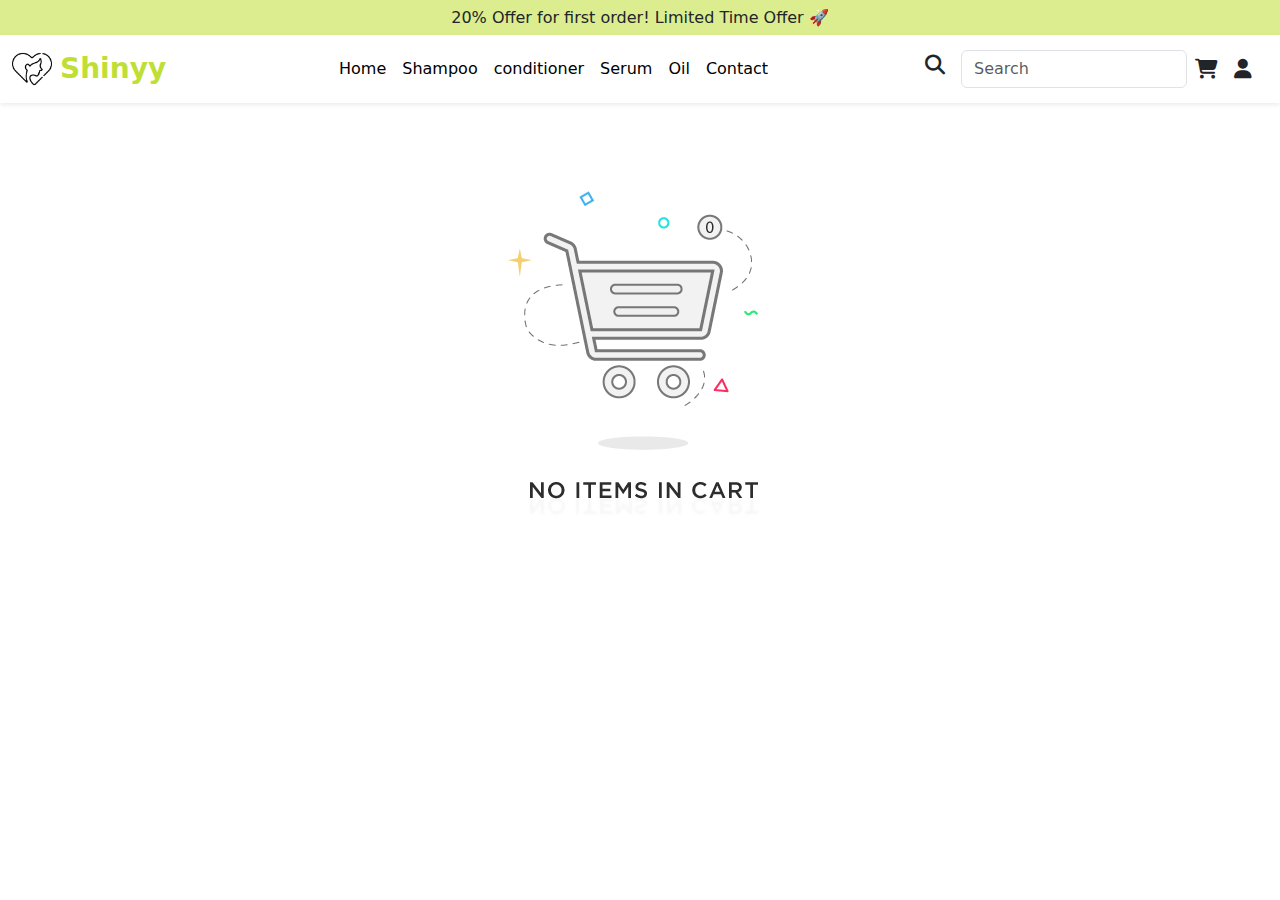
<file: cart.html>
<!DOCTYPE html>
<html lang="en">
<head>
    <meta charset="UTF-8">
    <meta name="viewport" content="width=device-width, initial-scale=1.0">
    <link href="https://cdn.jsdelivr.net/npm/bootstrap@5.3.3/dist/css/bootstrap.min.css" rel="stylesheet" integrity="sha384-QWTKZyjpPEjISv5WaRU9OFeRpok6YctnYmDr5pNlyT2bRjXh0JMhjY6hW+ALEwIH" crossorigin="anonymous">
    <script src="https://cdn.jsdelivr.net/npm/bootstrap@5.3.3/dist/js/bootstrap.bundle.min.js" integrity="sha384-YvpcrYf0tY3lHB60NNkmXc5s9fDVZLESaAA55NDzOxhy9GkcIdslK1eN7N6jIeHz" crossorigin="anonymous"></script>
    <!-- Font Awesome for Icons -->
    <link rel="stylesheet" href="https://cdnjs.cloudflare.com/ajax/libs/font-awesome/6.4.2/css/all.min.css">
    <link rel="stylesheet" href="style.css">
  <!-- Font Awesome 6 Free CDN -->
<link rel="stylesheet" href="https://cdnjs.cloudflare.com/ajax/libs/font-awesome/6.5.1/css/all.min.css">

    <script src="login.js" defer></script>
    <link rel="stylesheet" href="login.css">
   
   
    

</head>
<body>
    <!-- top -->
<header>
    <div> <h6 class="w-100  text-center p-2 m-0" style="background-color: rgba(192, 223, 54, 0.551);">20% Offer for first order! Limited Time Offer 🚀 </h6></div>
  
  <!-- header -->
  <nav class="navbar navbar-expand-lg bg-white shadow-sm py-2" >
    <div  class="container-fluid  d-flex align-items-center">
      
      <!-- logo -->
       <a class="navbar-brand d-flex align-items-center">
        <img src="./womens-day.png" class="img-fluid me-2" style="width:40px; height: auto;">
        <span class=" fw-bold fs-3" >Shinyy</span>
  
       </a>
       <!-- <img src="./womens-day.png" class="img-fluid me-2" style="width:40px;">
          <a class="navbar-brand fw-bold fs-3" href="#">Shiny</a> -->
           
      <button class="navbar-toggler" type="button" data-bs-toggle="collapse" data-bs-target="#navbarSupportedContent" aria-controls="navbarSupportedContent" aria-expanded="false" aria-label="Toggle navigation">
        <span class="navbar-toggler-icon"></span>
      </button>
      <!-- link in header -->
      <div class="collapse navbar-collapse" id="navbarSupportedContent">
        <ul class="navbar-nav mx-auto mb-2 mb-lg-0 d-flex flex-column flex-lg-row align-items-center text-center justify-content-md-start">
          <li class="nav-item ">
            <a class="nav-link active" aria-current="page" href="index.html">Home</a>
          </li>
          <li class="nav-item">
            <a class="nav-link active" aria-current="page" href="shampoo.html">Shampoo</a>
          </li>
          <li class="nav-item">
            <a class="nav-link active" aria-current="page" href="conditioner.html">conditioner</a>
          </li>
          <li class="nav-item">
            <a class="nav-link active" aria-current="page" href="serum.html">Serum</a>
          </li>
          <li class="nav-item">
            <a class="nav-link active" aria-current="page" href="oil.html">Oil</a>
          </li>
          <li class="nav-item">
            <a class="nav-link active" aria-current="page" href="#">Contact</a>
          </li>
       </ul>
        <!-- search button -->
         <div class="d-flex   ">
          <form class="d-flex  justify-content-center w-100 " role="search">
            <a href="#" class="text-dark me-3 fs-5"><i class="fas fa-search"></i></a>
            <input class="form-control me-2" type="search" placeholder="Search" aria-label="Search">
            <!-- <button class="btn btn-outline-dark" type="submit">Search</button> -->
          </form>
          <!-- login wishlist,cart -->
   <div class="d-flex align-items-center mt-2 mt-lg-0 ">
    <!-- <a href="#" class="text-dark me-3 fs-5"><i class="fas fa-heart"></i></a> -->
    <a href="cart.html" class="text-dark me-3 fs-5"><i class="fas fa-shopping-cart"></i></a>
    <a href="#" class="text-dark me-3 fs-5"><i class="fas fa-user" id="cart-icon"></i></a>
   </div>
         </div> 
  </div>
  </div>
  </nav>
  </header>
<!-- user login -->
<div class="notification " id="notification"></div>
<div class="overlay" id="overlay">
  <div class="fullContainer d-flex justify-content-center align-items-center m-5">
  <!-- login form  -->
<div id="login-container" class="">
 <div class="card-body ">
    <button class="close-btn" onclick="closeLogin()">&times;</button>
    <!-- cotainer for sign up -->
  
      <div class="container p-5 d-flex flex-column justify-content-center align-items-center" >
      <!-- tiltle -->
      <div class="row text-center" ><h2 class="card-title fs-5 m-0"id="signupTitle" style="display: none;"> Create an account </h2></div>
  
      <!-- sign up form -->
       <div class="row  m-2 mt-4 w-100 d-flex justify-content-center" >
       <div class="col-12 col-sm-10 col-md-8 col-lg-8" id="sign-up">
          <input type="text" class="input1 w-100 w-sm-75 w-md-50 w-lg-50 mb-3 ps-4"  placeholder="Username" id="username">
          <input type="email" class="input1 w-100 w-sm-75 w-md-50 w-lg-50 mb-3 ps-4"  placeholder="Email" id="email">
         <input type="password" class="input1 w-100 w-sm-75 w-md-50 w-lg-50 mb-3 ps-4 pe-2"  placeholder="Password" id="pass">
           <input type="password" class="input1 w-100 w-sm-75 w-md-50 w-lg-50 mb-3 ps-4 pe-2"  placeholder="Confirm Password" id="passconfirm">
           <p id="signupError" class="error"></p>
          </div>
       </div>
       <!-- sign up buttons -->
         <div class="row d-flex justify-content-center" > <button class="sign " id="sign-up-btn" style="width: 150px;" onclick="signup()">Sign up</button></div>
   <div class="row mt-3 text-center" id="sign-up-text"><h6>Already have an account? <a href="#" id="move" onclick="showsignup()"> Login here</a></h6></div>
   
   <!-- container for login  -->
     <div class="container  p-0 d-flex flex-column justify-content-center align-items-center"  > 
      <div class="row text-center" ><h3 class="card-title fs-2 mt-1"id="loginTitle" style="display: none; color:  rgb(192, 223, 54);"> Welcome! </h3></div>
    
      <div class="row   m-2 mt-4  w-100 d-flex justify-content-center">
        <div class="col-12 col-sm-10 col-md-8 col-lg-8 " id="sign-in" style="display: none;">
          <div class="row text-center mb-3 " ><h5 class="card-title fs-6 fw-normal">Login Into Your Account </h5></div>
        <input type="email" class="input1 w-100 w-sm-75 w-md-50 w-lg-50 mb-3 ps-4 "  placeholder="Email Id" id="loginEmail">
        <input type="password" class="input1 w-100 w-sm-75 w-md-50 w-lg-50 mb-3 ps-4 pe-2"  placeholder=" Password" id="loginPassword">
        <p id="loginError" class="error"></p>
        <div class="row d-flex justify-content-center mt-2" > <button class="sign" id="sign-in-btn" style="width: 150px;" onclick="login()">Login</button></div>
        <div class="row mt-3 text-center" id="sign-in-text"><h6>Don't have an account? <a href="#" id="move2" onclick="showlogin()"> sign up here</a></h6></div>
          </div>
       </div>
  
    </div>
   
  
  
  
  </div>
  </div>
  </div>
</div>
</div>
</div>



  <!-- <div class="d-flex justify-content-center align-items-center">
    <img src="./empty-cart-1.png" class="img-fluid">
  </div> -->
 
<div class="container mt-4"id="Container">
  <h4 class="text-center mt-4 mb-3"> 🛒 My Cart</h4>
  <!-- table -->
  <div class="table-responsive ">
    <table class="table table-bordered text-center" >
<thead class="table-light " >
  <!-- table head -->
<th>#</th>
<th>Product details</th>
<th>Quantity</th>
<th>Total Price</th>
<th>Remove</th>
</thead>
<!-- table body -->
<tbody id="cart-items">
</tbody>

    </table>
  <div id="totalDisplay">
 
</div>
  



  <script src="cart.js"></script>  
</body>
</html>
</file>
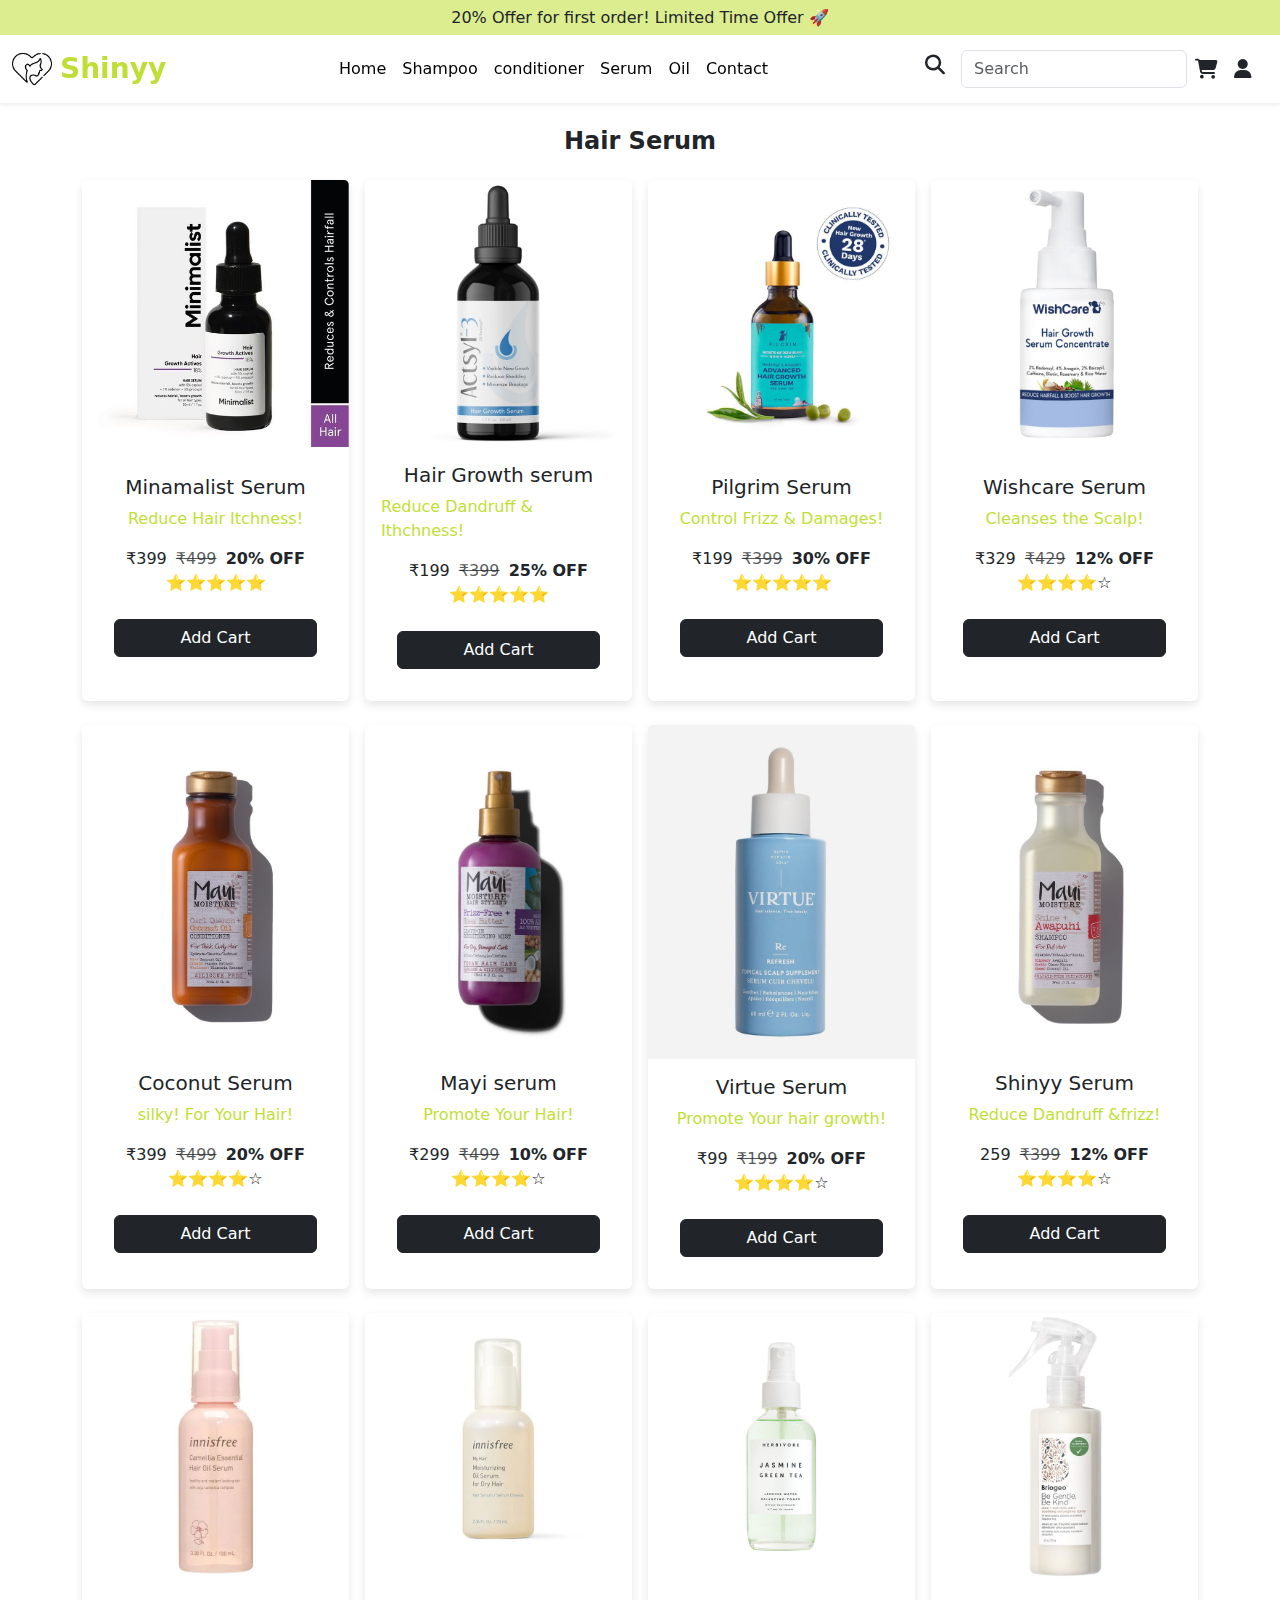
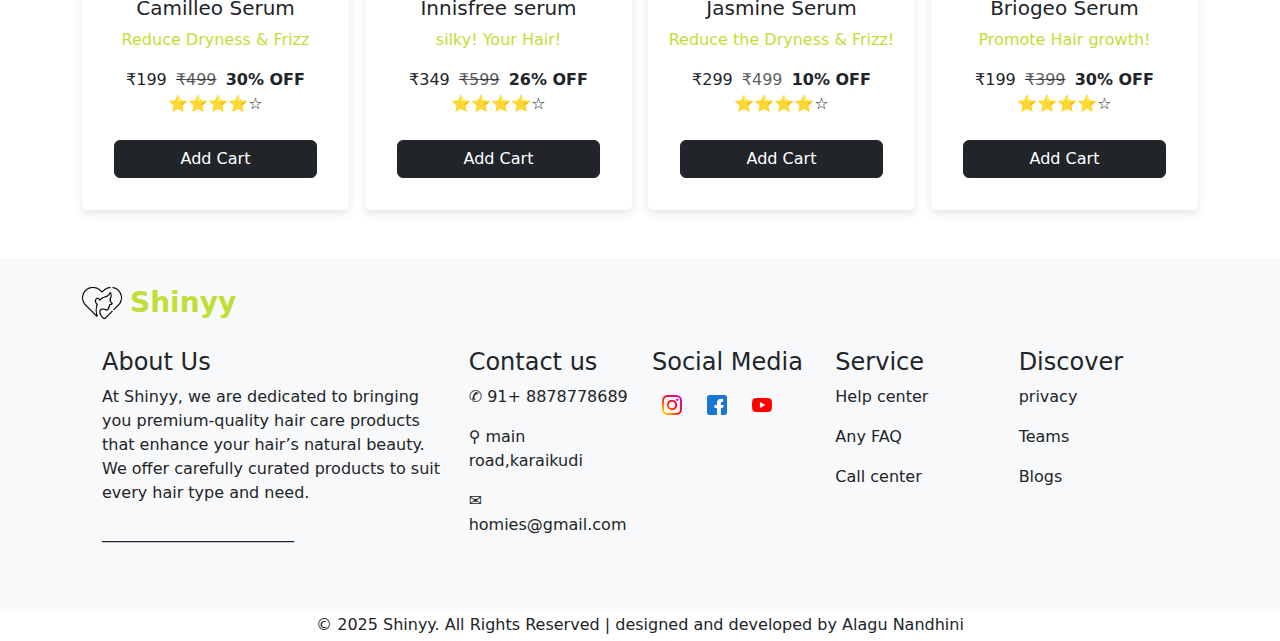
<file: serum.html>
<!DOCTYPE html>
<html lang="en">
<head>
    <meta charset="UTF-8">
    <meta name="viewport" content="width=device-width, initial-scale=1.0">
    <link href="https://cdn.jsdelivr.net/npm/bootstrap@5.3.3/dist/css/bootstrap.min.css" rel="stylesheet" integrity="sha384-QWTKZyjpPEjISv5WaRU9OFeRpok6YctnYmDr5pNlyT2bRjXh0JMhjY6hW+ALEwIH" crossorigin="anonymous">
<script src="https://cdn.jsdelivr.net/npm/bootstrap@5.3.3/dist/js/bootstrap.bundle.min.js" integrity="sha384-YvpcrYf0tY3lHB60NNkmXc5s9fDVZLESaAA55NDzOxhy9GkcIdslK1eN7N6jIeHz" crossorigin="anonymous"></script>
<!-- Font Awesome for Icons -->
<link rel="stylesheet" href="https://cdnjs.cloudflare.com/ajax/libs/font-awesome/6.4.2/css/all.min.css">
<link rel="stylesheet" href="style.css">
<link rel="stylesheet" href="login.css">
<script src="login.js" defer></script>
<script src="productStore.js" defer></script>


    <title>Hair care</title>
</head>
<body>
<!-- top -->
<header>
  <div> <h6 class="w-100  text-center p-2 m-0" style="background-color: rgba(192, 223, 54, 0.551);">20% Offer for first order! Limited Time Offer 🚀 </h6></div>

<!-- header -->
<nav class="navbar navbar-expand-lg bg-white shadow-sm py-2" >
  <div  class="container-fluid  d-flex align-items-center">
    
    <!-- logo -->
     <a class="navbar-brand d-flex align-items-center">
      <img src="womens-day.png" class="img-fluid me-2" style="width:40px; height: auto;">
      <span class=" fw-bold fs-3" >Shinyy</span>

     </a>
     <!-- <img src="./womens-day.png" class="img-fluid me-2" style="width:40px;">
        <a class="navbar-brand fw-bold fs-3" href="#">Shiny</a> -->
         
    <button class="navbar-toggler" type="button" data-bs-toggle="collapse" data-bs-target="#navbarSupportedContent" aria-controls="navbarSupportedContent" aria-expanded="false" aria-label="Toggle navigation">
      <span class="navbar-toggler-icon"></span>
    </button>
    <!-- link in header -->
    <div class="collapse navbar-collapse" id="navbarSupportedContent">
      <ul class="navbar-nav mx-auto mb-2 mb-lg-0 d-flex flex-column flex-lg-row align-items-center text-center justify-content-md-start">
        <li class="nav-item ">
          <a class="nav-link active" aria-current="page" href="index.html">Home</a>
        </li>
        <li class="nav-item">
          <a class="nav-link active" aria-current="page" href="shampoo.html">Shampoo</a>
        </li>
        <li class="nav-item">
          <a class="nav-link active" aria-current="page" href="conditioner.html">conditioner</a>
        </li>
        <li class="nav-item">
          <a class="nav-link active" aria-current="page" href="serum.html">Serum</a>
        </li>
        <li class="nav-item">
          <a class="nav-link active" aria-current="page" href="oil.html">Oil</a>
        </li>
        <li class="nav-item">
          <a class="nav-link active" aria-current="page" href="#footer">Contact</a>
        </li>
     </ul>
      <!-- search button -->
       <div class="d-flex   ">
        <form class="d-flex  justify-content-center w-100 " role="search">
          <a href="#" class="text-dark me-3 fs-5"><i class="fas fa-search"></i></a>
          <input class="form-control me-2" type="search" placeholder="Search" aria-label="Search">
          <!-- <button class="btn btn-outline-dark" type="submit">Search</button> -->
        </form>
        <!-- login wishlist,cart -->
 <div class="d-flex align-items-center mt-2 mt-lg-0 ">
  <!-- <a href="#" class="text-dark me-3 fs-5"><i class="fas fa-heart"></i></a> -->
  <a href="cart.html" class="text-dark me-3 fs-5"><i class="fas fa-shopping-cart"></i></a>
  <a href="#" class="text-dark me-3 fs-5"><i class="fas fa-user"  id="cart-icon"></i></a>
 </div>
       </div> 
</div>
</div>
</nav>
</header>

<!-- user login -->
<div class="notification " id="notification"></div>
<div class="overlay" id="overlay">
  <div class="fullContainer d-flex justify-content-center align-items-center m-5">
  <!-- login form  -->
<div id="login-container" class="">
 <div class="card-body ">
    <button class="close-btn" onclick="closeLogin()">&times;</button>
    <!-- cotainer for sign up -->
  
      <div class="container p-5 d-flex flex-column justify-content-center align-items-center" >
      <!-- tiltle -->
      <div class="row text-center" ><h2 class="card-title fs-5 m-0"id="signupTitle" style="display: none;"> Create an account </h2></div>
  
      <!-- sign up form -->
       <div class="row  m-2 mt-4 w-100 d-flex justify-content-center" >
       <div class="col-12 col-sm-10 col-md-8 col-lg-8" id="sign-up">
          <input type="text" class="input1 w-100 w-sm-75 w-md-50 w-lg-50 mb-3 ps-4"  placeholder="Username" id="username">
          <input type="email" class="input1 w-100 w-sm-75 w-md-50 w-lg-50 mb-3 ps-4"  placeholder="Email" id="email">
         <input type="password" class="input1 w-100 w-sm-75 w-md-50 w-lg-50 mb-3 ps-4 pe-2"  placeholder="Password" id="pass">
           <input type="password" class="input1 w-100 w-sm-75 w-md-50 w-lg-50 mb-3 ps-4 pe-2"  placeholder="Confirm Password" id="passconfirm">
           <p id="signupError" class="error"></p>
          </div>
       </div>
       <!-- sign up buttons -->
         <div class="row d-flex justify-content-center" > <button class="sign " id="sign-up-btn" style="width: 150px;" onclick="signup()">Sign up</button></div>
   <div class="row mt-3 text-center" id="sign-up-text"><h6>Already have an account? <a href="#" id="move" onclick="showsignup()"> Login here</a></h6></div>
   
   <!-- container for login  -->
     <div class="container  p-0 d-flex flex-column justify-content-center align-items-center"  > 
      <div class="row text-center" ><h3 class="card-title fs-2 mt-1"id="loginTitle" style="display: none; color:  rgb(192, 223, 54);"> Welcome! </h3></div>
    
      <div class="row   m-2 mt-4  w-100 d-flex justify-content-center">
        <div class="col-12 col-sm-10 col-md-8 col-lg-8 " id="sign-in" style="display: none;">
          <div class="row text-center mb-3 " ><h5 class="card-title fs-6 fw-normal">Login Into Your Account </h5></div>
        <input type="email" class="input1 w-100 w-sm-75 w-md-50 w-lg-50 mb-3 ps-4 "  placeholder="Email Id" id="loginEmail">
        <input type="password" class="input1 w-100 w-sm-75 w-md-50 w-lg-50 mb-3 ps-4 pe-2"  placeholder=" Password" id="loginPassword">
        <p id="loginError" class="error"></p>
        <div class="row d-flex justify-content-center mt-2" > <button class="sign" id="sign-in-btn" style="width: 150px;" onclick="login()">Login</button></div>
        <div class="row mt-3 text-center" id="sign-in-text"><h6>Don't have an account? <a href="#" id="move2" onclick="showlogin()"> sign up here</a></h6></div>
          </div>
       </div>
  
    </div>
   
  
  
  
  </div>
  </div>
  </div>
</div>
</div>
</div>

<section>
  <div class="container">
  <!-- top products -->
  <h2 class="m-4 fs-4 text-center fw-bold">Hair Serum</h2>
  <div class="row g-3 row-cols-1 row-cols-sm-2 row-cols-md-4 row-cols-lg-4 d-flex  justify-content-between">
  
        <!-- product 1 -->
        <div class="col">
          <div class="card">
            <div class="image-container">
              <img src="./s6.jpeg" class="card-img-top product-img" alt="...">
            </div>
           
            <div class="card-body d-flex flex-column justify-content-center align-items-center">
              <h5 class="card-title">Minamalist Serum</h5>
              <p class="card-text">Reduce Hair Itchness!</p>
              <!-- price tag -->
              <div class="">
                <span class="fs-bold me-1">₹399</span>
                <span class="text-muted text-decoration-line-through me-1">₹499</span>
                <span class="fw-bold">20% OFF</span>
              </div>
              <!-- ratings -->
              <span class="text-center mb-2">⭐⭐⭐⭐⭐</span>
    
              <!-- button :add cart ,heart icon -->
              <div class="d-flex justify-content-center align-items-center w-100 p-3">
                <a href="#" class="btn btn-dark w-100 add-to-cart" data-id="50" data-name="Minamalist Serum" data-price="₹399" data-img="s6.jpeg" data-quantity="1">Add Cart</a>
              </div>
           
            </div>
          </div>
        </div>
        <!-- product 2 -->
        <div class="col">
          <div class="card" >
            <div class="image-container">
              <img src="./s5.jpeg" class="card-img-top product-img" alt="...">
            </div>
            
            <div class="card-body d-flex flex-column justify-content-center align-items-center">
              <h5 class="card-title ">Hair Growth serum</h5>
              <p class="card-text">Reduce Dandruff & Ithchness!</p>
              <!-- price tag -->
              <div class="">
                <span class="fs-bold me-1">₹199</span>
                <span class="text-muted text-decoration-line-through me-1">₹399</span>
                <span class="fw-bold">25% OFF</span>
              </div>
              <!-- ratings -->
              <span class="text-center mb-2">⭐⭐⭐⭐⭐</span>
    
              <!-- button :add cart ,heart icon -->
              <div class="d-flex justify-content-center align-items-center w-100 p-3">
                <a href="#" class="btn btn-dark w-100 add-to-cart" data-id="51" data-name="Hair Growth serum" data-price="₹199" data-img="s5.jpeg" data-quantity="1">Add Cart</a>
              </div>
            </div>
          </div>
        </div>
        <!-- product 3 -->
        <div class="col">
          <div class="card">
            <div class="image-container">
              <img src="./s3.jpeg" class="card-img-top product-img" alt="...">
            </div>
    
            <div class="card-body d-flex flex-column justify-content-center align-items-center">
              <h5 class="card-title"> Pilgrim Serum</h5>
              <p class="card-text">Control Frizz & Damages!</p>
              <!-- price tag -->
              <div class="">
                <span class="fs-bold me-1">₹199</span>
                <span class="text-muted text-decoration-line-through me-1">₹399</span>
                <span class="fw-bold">30% OFF</span>
              </div>
              <!-- ratings -->
              <span class="text-center mb-2">⭐⭐⭐⭐⭐</span>
    
              <!-- button :add cart ,heart icon -->
              <div class="d-flex justify-content-center align-items-center w-100 p-3">
                <a href="#" class="btn btn-dark w-100 add-to-cart" data-id="52" data-name="Pilgrim Serum" data-price="₹199" data-img="s3.jpeg" data-quantity="1">Add Cart</a>
              </div>
            </div>
          </div>
        </div>
        <!-- product 4 -->
        <div class="col">
          <div class="card">
            <div class="image-container">
              <img src="./s4.jpeg" class="card-img-top product-img" alt="...">
            </div>
    
            <div class="card-body d-flex flex-column justify-content-center align-items-center">
              <h5 class="card-title">Wishcare Serum</h5>
              <p class="card-text">Cleanses the Scalp!</p>
              <!-- price tag -->
              <div class="">
                <span class="fs-bold me-1">₹329</span>
                <span class="text-muted text-decoration-line-through me-1">₹429</span>
                <span class="fw-bold">12% OFF</span>
              </div>
              <!-- ratings -->
              <span class="text-center mb-2">⭐⭐⭐⭐☆</span>
    
              <!-- button :add cart ,heart icon -->
              <div class="d-flex justify-content-center align-items-center w-100 p-3">
                <a href="#" class="btn btn-dark w-100 add-to-cart" data-id="53" data-name="Wishcare Serum" data-price="₹329" data-img="s4.jpeg" data-quantity="1">Add Cart</a>
              </div>
           
              </div>
            </div>
          </div>
         
    </div>
  </div>
 
    <!-- section-2-->

    <div class="container mt-4">
   

      <div class="row g-3 row-cols-1 row-cols-sm-2 row-cols-md-4 row-cols-lg-4 d-flex  justify-content-between">
      
         <!-- product 1 -->
          <div class="col">
            <div class="card">
              <div class="image-container">
                <img src="./s18.jpeg" class="card-img-top product-img" alt="...">
              </div>
             
              <div class="card-body d-flex flex-column justify-content-center align-items-center">
                <h5 class="card-title">Coconut Serum</h5>
                <p class="card-text">silky! For Your Hair!</p>
                <!-- price tag -->
                <div class="">
                  <span class="fs-bold me-1">₹399</span>
                  <span class="text-muted text-decoration-line-through me-1">₹499</span>
                  <span class="fw-bold">20% OFF</span>
                </div>
                <!-- ratings -->
                <span class="text-center mb-2">⭐⭐⭐⭐☆</span>
      
                <!-- button :add cart ,heart icon -->
                <div class="d-flex justify-content-center align-items-center w-100 p-3">
                  <a href="#" class="btn btn-dark w-100 add-to-cart" data-id="54" data-name="Coconut Serum" data-price="₹399" data-img="s18.jpeg" data-quantity="1">Add Cart</a>
                </div>
             
              </div>
            </div>
          </div>
          <!-- product 2 -->
          <div class="col">
            <div class="card" >
              <div class="image-container">
                <img src="./s15.jpeg" class="card-img-top product-img" alt="...">
              </div>
              
              <div class="card-body d-flex flex-column justify-content-center align-items-center">
                <h5 class="card-title ">Mayi serum</h5>
                <p class="card-text">Promote Your Hair!</p>
                <!-- price tag -->
                <div class="">
                  <span class="fs-bold me-1">₹299</span>
                  <span class="text-muted text-decoration-line-through me-1">₹499</span>
                  <span class="fw-bold">10% OFF</span>
                </div>
                <!-- ratings -->
                <span class="text-center mb-2">⭐⭐⭐⭐☆</span>
      
                <!-- button :add cart ,heart icon -->
                <div class="d-flex justify-content-center align-items-center w-100 p-3">
                  <a href="#" class="btn btn-dark w-100 add-to-cart" data-id="55" data-name="Mayi serum" data-price="₹299" data-img="s15.jpeg" data-quantity="1">Add Cart</a>
                </div>
              </div>
            </div>
          </div>
          <!-- product 3 -->
          <div class="col">
            <div class="card">
              <div class="image-container">
                <img src="./s8.jpeg" class="card-img-top product-img" alt="...">
              </div>
      
              <div class="card-body d-flex flex-column justify-content-center align-items-center">
                <h5 class="card-title">Virtue Serum</h5>
                <p class="card-text">Promote Your hair growth!</p>
                <!-- price tag -->
                <div class="">
                  <span class="fs-bold me-1">₹99</span>
                  <span class="text-muted text-decoration-line-through me-1">₹199</span>
                  <span class="fw-bold">20% OFF</span>
                </div>
                <!-- ratings -->
                <span class="text-center mb-2">⭐⭐⭐⭐☆</span>
      
                <!-- button :add cart ,heart icon -->
                <div class="d-flex justify-content-center align-items-center w-100 p-3">
                  <a href="#" class="btn btn-dark w-100 add-to-cart" data-id="56" data-name="Virtue Serum" data-price="₹99" data-img="s8.jpeg" data-quantity="1">Add Cart</a>
                </div>
              </div>
            </div>
          </div>
          <!-- product 4 -->
          <div class="col">
            <div class="card" >
              <div class="image-container">
                <img src="s16.jpeg" class="card-img-top product-img" alt="...">
              </div>
      
              <div class="card-body d-flex flex-column justify-content-center align-items-center">
                <h5 class="card-title">Shinyy Serum</h5>
                <p class="card-text">Reduce Dandruff &frizz!</p>
                <!-- price tag -->
                <div class="">
                  <span class="fs-bold me-1">259</span>
                  <span class="text-muted text-decoration-line-through me-1">₹399</span>
                  <span class="fw-bold">12% OFF</span>
                </div>
                <!-- ratings -->
                <span class="text-center mb-2">⭐⭐⭐⭐☆</span>
      
                <!-- button :add cart ,heart icon -->
                <div class="d-flex justify-content-center align-items-center w-100 p-3">
                  <a href="#" class="btn btn-dark w-100 add-to-cart" data-id="57" data-name="Shinyy Serum" data-price="₹259" data-img="s16.jpeg" data-quantity="1">Add Cart</a>
                </div>
      
              </div>
            </div>
          </div>
        
        </div>
      </div>

    <!-- section-3-->

      <div class="container mt-4">
   

      <div class="row g-3 row-cols-1 row-cols-sm-2 row-cols-md-4 row-cols-lg-4 d-flex  justify-content-between">
      
         <!-- product 1 -->
          <div class="col">
            <div class="card">
              <div class="image-container">
                <img src="./s9.jpeg" class="card-img-top product-img" alt="...">
              </div>
             
              <div class="card-body d-flex flex-column justify-content-center align-items-center">
                <h5 class="card-title">Camilleo Serum</h5>
                <p class="card-text">Reduce Dryness & Frizz</p>
                <!-- price tag -->
                <div class="">
                  <span class="fs-bold me-1">₹199</span>
                  <span class="text-muted text-decoration-line-through me-1">₹499</span>
                  <span class="fw-bold">30% OFF</span>
                </div>
                <!-- ratings -->
                <span class="text-center mb-2">⭐⭐⭐⭐☆</span>
      
                <!-- button :add cart ,heart icon -->
                <div class="d-flex justify-content-center align-items-center w-100 p-3">
                  <a href="#" class="btn btn-dark w-100 add-to-cart" data-id="58" data-name="Camilleo Serum" data-price="₹199" data-img="s9.jpeg" data-quantity="1">Add Cart</a>
                </div>
             
              </div>
            </div>
          </div>
          <!-- product 2 -->
          <div class="col">
            <div class="card" >
              <div class="image-container">
                <img src="./s12.jpeg" class="card-img-top product-img" alt="...">
              </div>
              
              <div class="card-body d-flex flex-column justify-content-center align-items-center">
                <h5 class="card-title ">Innisfree serum</h5>
                <p class="card-text">silky! Your Hair!</p>
                <!-- price tag -->
                <div class="">
                  <span class="fs-bold me-1">₹349</span>
                  <span class="text-muted text-decoration-line-through me-1">₹599</span>
                  <span class="fw-bold">26% OFF</span>
                </div>
                <!-- ratings -->
                <span class="text-center mb-2">⭐⭐⭐⭐☆</span>
      
                <!-- button :add cart ,heart icon -->
                <div class="d-flex justify-content-center align-items-center w-100 p-3">
                  <a href="#" class="btn btn-dark w-100 add-to-cart" data-id="59" data-name="Innisfree serum" data-price="₹349" data-img="s12.jpeg" data-quantity="1">Add Cart</a>
                </div>
              </div>
            </div>
          </div>
              <!-- product 3 -->
    <div class="col">
      <div class="card">
        <div class="image-container">
          <img src="./Products.jpg" class="card-img-top product-img" alt="...">
        </div>
        
        <div class="card-body d-flex flex-column justify-content-center align-items-center">
          <h5 class="card-title">Jasmine Serum</h5>
          <p class="card-text"> Reduce the Dryness & Frizz! </p>
          <!-- price tag -->
          <div class="">
            <span class="fs-bold me-1">₹299</span>
            <span class="text-muted text-line-through me-1">₹499</span>
            <span class="fw-bold">10% OFF</span>
          </div>
          <!-- ratings -->
          <span class="text-center mb-2">⭐⭐⭐⭐☆</span>

          <!-- button :add cart ,heart icon -->
          <div class="d-flex justify-content-center align-items-center w-100 p-3">
            <a href="#" class="btn btn-dark w-100 add-to-cart" data-id="60" data-name="Jasmine Serum" data-price="₹299" data-img="Products.jpg" data-quantity="1">Add Cart</a>
          </div>
       
          </div>
        </div>
      </div>
<!-- product 4-->
<div class="col">
  <div class="card">
    <div class="image-container">
      <img src="oil20.jpg" class="card-img-top product-img" alt="...">
    </div>
    
    <div class="card-body d-flex flex-column justify-content-center align-items-center">
      <h5 class="card-title">Briogeo Serum</h5>
      <p class="card-text">Promote Hair growth!</p>
      <!-- price tag -->
      <div class="">
        <span class="fs-bold me-1">₹199</span>
        <span class="text-muted text-decoration-line-through me-1">₹399</span>
        <span class="fw-bold">30% OFF</span>
      </div>
      <!-- ratings -->
      <span class="text-center mb-2">⭐⭐⭐⭐☆</span>

      <!-- button :add cart ,heart icon -->
      <div class="d-flex justify-content-center align-items-center w-100 p-3">
        <a href="#" class="btn btn-dark w-100 add-to-cart" data-id="61" data-name="Briogeo Serum" data-price="₹199" data-img="oil20.jpg" data-quantity="1">Add Cart</a>
      </div>
   
          </div>
        </div>
      </div>
        
        </div>
      </div>
</section>

 <!-- footer -->
 <footer class="bg-light mt-5 py-4 text-da"  id="footer">
    <div class="container">
     <!-- brand name -->
     <div class="d-flex align-items-center mb-4">
       <img src="./womens-day.png" class="img-fluid me-2 " style="width:40px; height: auto;">
       <span class=" fw-bold fs-3 " style="color:rgb(192, 223, 54) ;">Shinyy</span>
    </div>
     
     
     <div class="row m-2 text-center text-md-start"  id="footer">
       <!-- column 1 -->
       <div class="col-md-4 mb-2">
         
 
         <h4>About Us</h4>
         <p> At Shinyy, we are dedicated to bringing you premium-quality hair care products that enhance your hair’s natural beauty. We offer carefully curated products to suit every hair type and need.</p>
         <p>________________________</p>
       </div>
 
      <!-- column2 -->
         <div class="col-md-2 mb-4 ">
           <h4>Contact us</h4>
           <p> ✆ 91+ 8878778689</p>
           <p>⚲ main road,karaikudi</p>
           <p> ✉︎ homies@gmail.com </p>
         </div>
 
         <div class="col-md-2 mb-4 ">
           <h4>Social Media </h4>
           <img src="./instagram (1).png" style=" height: 20px; margin: 10px;">
           <img src="./facebook.png" style=" height: 20px; margin: 10px;">
           <img src="./youtube.png" style=" height: 20px; margin: 10px;">
         </div>
 
         <div class="col-md-2 mb-4 ">
           <h4>Service</h4>
           <p> Help center</p>
           <p>Any FAQ</p>
           <p>Call center</p>
         </div>
      
       <div class="col-md-2 mb-4  ">
         <h4> Discover</h4>
         <p>privacy</p>
         <p>Teams</p>
         <p>Blogs</p>
       </div>
 
    
     </div>
   
   
   </div>
   </footer>
   <div class="text-center">
     <p class="p-1 text-dark m-0">
       &copy; 2025 Shinyy. All Rights Reserved | designed and developed by Alagu Nandhini
     </p>
   </div>
   
</body>
 </html>
</file>
<file: style.css>
html {
  scroll-behavior: smooth;
}


.navbar-nav .nav-link {
    transition: 0.3s ease-in-out;
  }
  
  .navbar-nav .nav-link:hover {
    color: rgba(192, 223, 54, 0.551) !important;  /* Change text color on hover */
    transform: scale(1.1);  /* Slightly enlarge the text */
  }
  .navbar-brand{
color: rgb(192, 223, 54);
transition: 0.3s ease-in-out;
  }
 .carousel-item{
    transition: transform 1s ease-in-out;
 }
 /* product image */
 .product-img{
    /* height: 200px; */
    object-fit: cover;
 }
.card{
    height: 100%;
}

.card-text{
  color: rgb(192, 223, 54);
}

/* Make the header sticky */
header{
  position: sticky;
  top: 0;
  z-index: 1000;
  width: 100%;
  background-color: white;
}
.card {
  box-shadow: 0px 4px 10px rgba(0, 0, 0, 0.1); /* Soft shadow */

  border: none;
}
.image-container {
overflow: hidden;
}

.product-img {
  transition: transform 0.3s ease-in-out,opacity 0.3s ease-in-out;
}

.product-img:hover {
  transform: scale(1.1);
  opacity: 0.9;
}
.media{
  margin: 60px;
  text-decoration: none;
  list-style: none;
}
.shinyy-card{
  transition: transform 0.3s ease,box-shadow 0.3s ease ;
  text-align: center;
  border-radius: 10px;
}
.shinyy-card:hover{
  transform: translateY(-5px);
  box-shadow: 0px 4px 15px  rgba(0, 0, 0, 0.15);
}
.blog-card{
  position: relative;
  overflow: hidden;
  cursor: pointer;
  transition: transform 0.3s ease;
  
}
.blog-card:hover{
  transform: translateY(-7px);

}
.slideUp{
  position: absolute;
  bottom: 0;
  left:0;
  width: 100%;
  background-color: rgba(0, 0, 0, 0.8);
  color: white;
  padding: 16px;
  text-align: center;
  transform: translateY(100%);
  opacity: 0;
  transition: transform 0.4s ease-in-out,opacity 0.4s ease-in-out ;

}
.blog-card:hover .slideUp ,.blog-card:active .slideUp{
transform: translateY(0px);
opacity: 1;

}
.read-more{
  color: aliceblue;
  text-decoration: none;
  display: inline-block;

}
.overlay{
  position: fixed;
  left: 0;
  top: 0;
  width: 100%;
  height: 100%;
  background: rgba(0, 0, 0, 0.681);
display: none;
  z-index: 9999;
  

}
.overlay.active{
  opacity: 1;
  visibility: visible;
}
#login-container{
  background-color: white;
 
}
/* Notification Styling */
.notification {
  position: fixed;
  top: 150px;
  right: -300px; 
  background: linear-gradient(135deg, rgb(192, 223, 54), rgb(192, 223, 54));
  background-color:white;
  color: rgb(255, 255, 255);
  padding: 10px 15px;
  border-radius: 8px;
  font-size: 16px;
  font-weight: bold;
  box-shadow: 0px 4px 10px rgba(0, 0, 0, 0.3);
  transition: right 0.5s ease-out, opacity 0.5s ease-in-out;
  opacity: 0;
  z-index: 9999; 
   pointer-events: none;
  display: flex;
  align-items: center;
  gap: 10px;
  
}


.notification::before {
  
  font-size: 16px;
}

.notification.show {
  right: 20px;
  opacity: 1;
}
table {
  border: none;
 
}

table {
 
  border: 3px solid rgba(192, 223, 54, 0.077);
  border-collapse: collapse;
  
}
th,td{
  border: none;
}
.scroll-hidden {
  opacity: 0;
  transform: translateY(40px); /* Initial downward offset */
  transition: opacity 0.8s ease-out, transform 0.8s ease-out;
  will-change: opacity, transform;
}

.scroll-show {
  opacity: 1;
  transform: translateY(0);
}
</file>
<file: login.css>
/* Centering the Login Form */
#login-container {
 position: fixed;
 top: 50%;
 left: 50%;
 transform: translate(-50%,-50%);
 width: 90%;
 max-width: 700px;

 box-shadow: 0 10px 30px rgba(0, 0, 0, 0.2);
 border-radius: 12px;

  }
  .input1{
  
    /* max-width: 100px; */
    height: 40px;
    background-color: rgba(227, 223, 227, 0.396);
    border: none;
    border-radius: 4px;
    outline: none;
    
    }
    .sign{
        color: white;
        padding: 7px;
        text-align: center;
        font-weight: bold;
        height: 40px;
        background-color:  rgb(192, 223, 54);
        border: none;
        border-radius: 20px;
        box-shadow: 0 4px 8px rgba(0, 0, 0, 0.2);
        
        }
        /* @media (max-width: 768px) {
            #login-container {
              width: 95%;
              max-width: 100%;
              padding: 25px;
            }
          }
        */
  .close-btn{
    position: absolute;
    right: 5%;
    margin-top: 20px;
    margin-bottom: 20px;
    border-radius: 50%;
padding: 18px 18x;
border: none;
background-color:  rgb(192, 223, 54);
color: white;
  }

  .error{
    color: rgba(251, 14, 14, 0.607);
    font-size: 13px;
    text-align: center;
}
</file>
